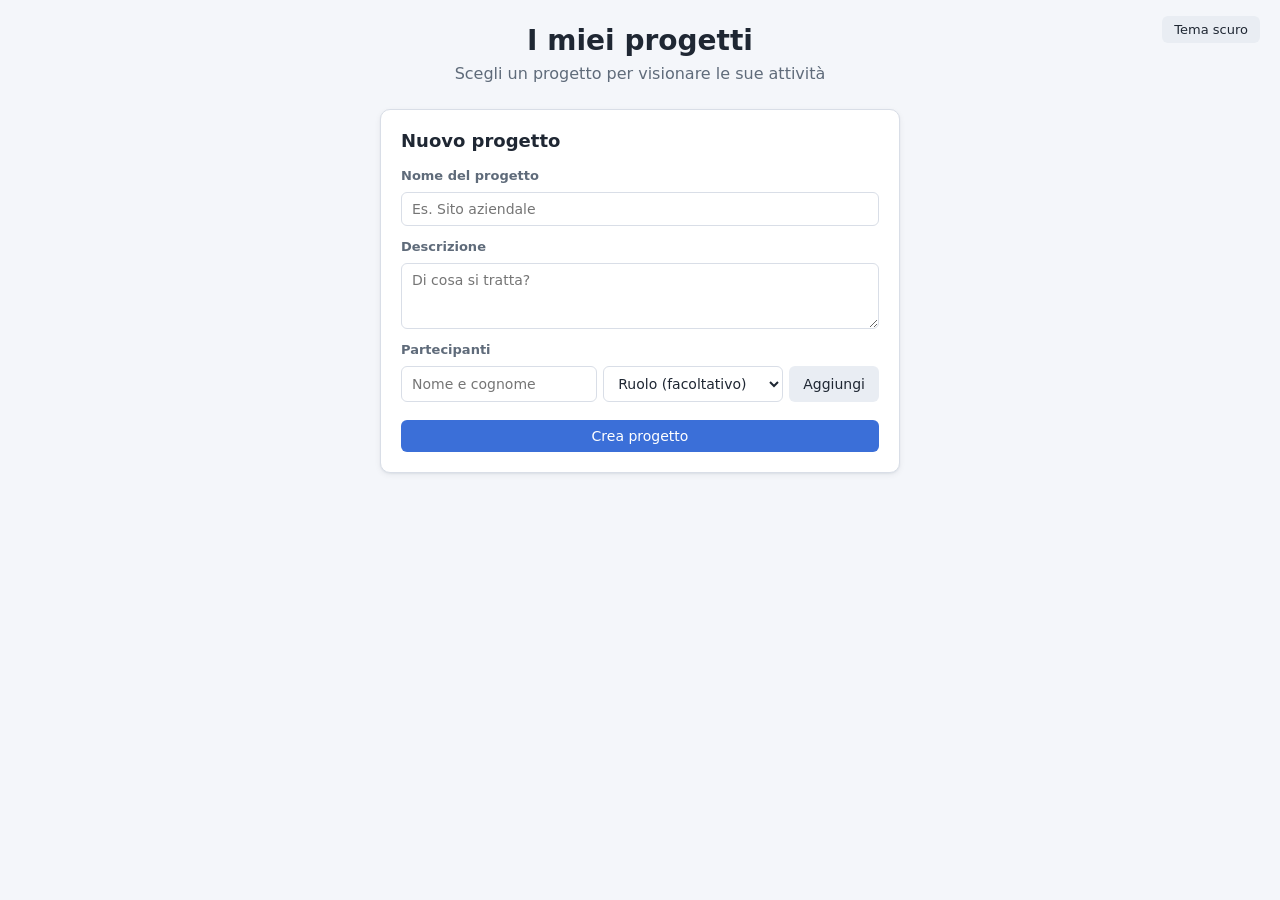
<file: kanban/index.html>
<!DOCTYPE html>
<html lang="it">
<head>
    <meta charset="UTF-8">
    <meta name="viewport" content="width=device-width, initial-scale=1.0">
    <title>Kanban Board - Progetti</title>
    <link rel="stylesheet" href="style.css">
    <script src="script.js"></script>
</head>
<body>
    <button type="button" class="cambia-tema secondario" title="Cambia tema">Tema Scuro</button>

    <header>
        <h1>I miei progetti</h1>
        <p class="sottotitolo">Scegli un progetto per visionare le sue attività</p>
    </header>

    <section id="nuovo-progetto" class="pannello">
        <h2>Nuovo progetto</h2>
        <form id="form-progetto">
            <label for="nome">Nome del progetto</label>
            <input type="text" id="nome" name="nome" placeholder="Es. Sito aziendale" required>

            <label for="descrizione-progetto">Descrizione</label>
            <textarea id="descrizione-progetto" name="descrizione" rows="3" placeholder="Di cosa si tratta?"></textarea>

            <label for="nuovo-partecipante">Partecipanti</label>
            <div class="riga-input">
                <input type="text" id="nuovo-partecipante" placeholder="Nome e cognome">
                <select id="ruolo-partecipante" class="scelta-ruolo"></select>
                <button type="button" id="aggiungi-partecipante" class="secondario">Aggiungi</button>
            </div>
            <ul id="lista-partecipanti" class="chips"></ul>

            <button type="submit">Crea progetto</button>
        </form>
    </section>

    <main id="progetti"></main>
</body>
</html>
</file>
<file: kanban/style.css>
* {
    box-sizing: border-box;
}

:root {
    --sfondo: #f4f6fa;
    --superficie: #ffffff;
    --colonna: #e9edf3;
    --bordo: #d9dee7;
    --testo: #1f2733;
    --testo-tenue: #5f6b7a;
    --primario: #3b6fd8;
    --primario-scuro: #2c56ad;
    --pericolo: #d64545;
    --pericolo-scuro: #a83232;
    --todo: #8a94a6;
    --doing: #e0a526;
    --done: #3aa66b;
    --accento-tenue: #e6eefc;
    --scaduto: #d64545;
    --ombra: 0 1px 2px rgba(20, 30, 50, 0.06), 0 2px 6px rgba(20, 30, 50, 0.06);
}

html[data-tema="scuro"] {
    --sfondo: #14181f;
    --superficie: #1e242d;
    --colonna: #262d38;
    --bordo: #353e4b;
    --testo: #e4e8ee;
    --testo-tenue: #9aa5b4;
    --primario: #5b8df0;
    --primario-scuro: #8fb0f5;
    --accento-tenue: #24324d;
    --scaduto: #f07070;
    --ombra: 0 1px 2px rgba(0, 0, 0, 0.3), 0 2px 6px rgba(0, 0, 0, 0.25);
    color-scheme: dark;
}

html[data-tema="scuro"] button:not(.secondario):not(.elimina):not(.rimuovi) {
    color: #10141a;
}

body {
    font-family: system-ui, -apple-system, "Segoe UI", Roboto, Arial, sans-serif;
    background-color: var(--sfondo);
    color: var(--testo);
    margin: 0;
    padding: 24px 20px 40px;
    line-height: 1.45;
}

h1, h2, h3 {
    line-height: 1.2;
}

header {
    text-align: center;
    margin-bottom: 24px;
}

header h1 {
    margin: 0 0 4px;
    font-size: 28px;
}

.sottotitolo {
    margin: 0;
    color: var(--testo-tenue);
}

label {
    font-size: 13px;
    font-weight: 600;
    color: var(--testo-tenue);
    margin-top: 6px;
}

input, select, textarea {
    padding: 8px 10px;
    border: 1px solid var(--bordo);
    border-radius: 6px;
    font-family: inherit;
    font-size: 14px;
    background-color: var(--superficie);
    color: inherit;
}

input:focus, select:focus, textarea:focus {
    outline: none;
    border-color: var(--primario);
    box-shadow: 0 0 0 3px rgba(59, 111, 216, 0.15);
}

textarea {
    resize: vertical;
}

button {
    padding: 8px 14px;
    border: none;
    border-radius: 6px;
    background-color: var(--primario);
    color: white;
    font-family: inherit;
    font-size: 14px;
    cursor: pointer;
    transition: background-color 0.15s;
}

button:hover {
    background-color: var(--primario-scuro);
}

button.secondario {
    background-color: var(--colonna);
    color: var(--testo);
}

button.secondario:hover {
    background-color: var(--bordo);
}

.pannello {
    background-color: var(--superficie);
    max-width: 520px;
    margin: 0 auto 28px auto;
    padding: 20px;
    border: 1px solid var(--bordo);
    border-radius: 10px;
    box-shadow: var(--ombra);
}

.pannello h2 {
    margin: 0 0 10px;
    font-size: 18px;
}

#form-progetto,
#form-nuova {
    display: flex;
    flex-direction: column;
    gap: 6px;
}

#form-progetto button[type="submit"] {
    margin-top: 12px;
}

.riga-input {
    display: flex;
    gap: 6px;
}

.riga-input input {
    flex: 1;
    min-width: 0;
}

.chips {
    list-style: none;
    padding: 0;
    margin: 4px 0;
    display: flex;
    flex-wrap: wrap;
    gap: 6px;
}

.chips:empty {
    display: none;
}

.chips li {
    display: inline-flex;
    align-items: center;
    gap: 4px;
    background-color: var(--accento-tenue);
    color: var(--primario-scuro);
    font-size: 13px;
    padding: 3px 10px;
    border-radius: 999px;
}

.chips .rimuovi {
    background: none;
    color: inherit;
    padding: 0 2px;
    font-size: 16px;
    line-height: 1;
}

.chips .rimuovi:hover {
    background: none;
    color: var(--pericolo);
}

#progetti {
    display: grid;
    grid-template-columns: repeat(auto-fill, minmax(240px, 1fr));
    gap: 16px;
    max-width: 1000px;
    margin: 0 auto;
}

.progetto {
    display: block;
    background-color: var(--superficie);
    padding: 16px;
    border: 1px solid var(--bordo);
    border-top: 4px solid var(--primario);
    border-radius: 10px;
    box-shadow: var(--ombra);
    color: inherit;
    text-decoration: none;
    transition: transform 0.15s, box-shadow 0.15s;
}

.progetto:hover {
    transform: translateY(-2px);
    box-shadow: 0 4px 14px rgba(20, 30, 50, 0.1);
}

.progetto h3 {
    margin: 0 0 6px;
}

.progetto .descrizione {
    color: var(--testo-tenue);
    font-size: 14px;
    margin: 0 0 10px;
}

.progetto .info {
    font-size: 12px;
    color: var(--testo-tenue);
    margin: 0;
}

#indietro {
    display: inline-block;
    color: var(--primario);
    text-decoration: none;
    margin-bottom: 10px;
    font-size: 14px;
}

#indietro:hover {
    text-decoration: underline;
}

header .chips {
    justify-content: center;
    margin-top: 10px;
}

#form-partecipante {
    max-width: 440px;
    margin: 8px auto 0;
}

#form-partecipante input,
#form-partecipante select {
    padding: 5px 8px;
    font-size: 13px;
}

#form-partecipante button {
    padding: 5px 12px;
}

#apri-finestra {
    font-weight: 600;
}

#board {
    display: flex;
    gap: 16px;
    align-items: flex-start;
    max-width: 1200px;
    margin: 0 auto;
}

.colonna {
    flex: 1;
    background-color: var(--colonna);
    padding: 12px;
    border-radius: 10px;
    border-top: 4px solid var(--todo);
}

#doing {
    border-top-color: var(--doing);
}

#done {
    border-top-color: var(--done);
}

.colonna h2 {
    display: flex;
    justify-content: space-between;
    align-items: center;
    margin: 0 0 12px;
    font-size: 16px;
}

.contatore {
    font-size: 12px;
    background-color: var(--superficie);
    color: var(--testo-tenue);
    padding: 2px 9px;
    border-radius: 999px;
}

.lista {
    min-height: 100px;
}

.card {
    background-color: var(--superficie);
    padding: 12px;
    margin-bottom: 10px;
    border-radius: 8px;
    border: 1px solid var(--bordo);
    box-shadow: var(--ombra);
    cursor: grab;
    transition: box-shadow 0.15s;
}

.card:hover {
    box-shadow: 0 3px 10px rgba(20, 30, 50, 0.12);
}

.card h3 {
    margin: 0 0 6px 0;
    font-size: 15px;
}

.card .categoria {
    display: inline-block;
    font-size: 11px;
    font-weight: 600;
    text-transform: uppercase;
    letter-spacing: 0.03em;
    color: var(--primario-scuro);
    background-color: var(--accento-tenue);
    padding: 2px 8px;
    border-radius: 4px;
    margin: 0 0 6px 0;
}

.card .descrizione {
    margin: 0 0 6px 0;
    font-size: 14px;
}

.card .descrizione:empty {
    display: none;
}

.dettagli {
    list-style: none;
    font-size: 13px;
    color: var(--testo-tenue);
    padding: 0;
    margin: 6px 0;
}

.azioni {
    display: flex;
    flex-wrap: wrap;
    gap: 6px;
    margin-top: 8px;
}

.card .azioni button {
    padding: 5px 10px;
    font-size: 12px;
}

.elimina {
    background-color: var(--pericolo);
}

.elimina:hover {
    background-color: var(--pericolo-scuro);
}

.card .sposta-sinistra,
.card .sposta-destra {
    display: none;
}

.card.aperta .sposta-sinistra,
.card.aperta .sposta-destra {
    display: inline-block;
}

dialog {
    width: 440px;
    max-width: 92%;
    border: none;
    border-radius: 12px;
    padding: 22px;
    box-shadow: 0 10px 40px rgba(20, 30, 50, 0.25);
    background-color: var(--superficie);
    color: var(--testo);
}

dialog h2 {
    margin: 0 0 8px;
    font-size: 18px;
}

dialog::backdrop {
    background-color: rgba(20, 30, 50, 0.45);
}

dialog .azioni {
    justify-content: flex-end;
    margin-top: 14px;
}

#annulla {
    background-color: var(--colonna);
    color: var(--testo);
}

#annulla:hover {
    background-color: var(--bordo);
}

.cambia-tema {
    position: absolute;
    top: 16px;
    right: 20px;
    font-size: 13px;
    padding: 6px 12px;
}

.progresso {
    height: 6px;
    background-color: var(--colonna);
    border-radius: 999px;
    overflow: hidden;
    margin-bottom: 8px;
}

.progresso .barra {
    height: 100%;
    background-color: var(--done);
}

.azioni.centrate {
    justify-content: center;
    margin-top: 10px;
}

.azioni.centrate button {
    font-size: 13px;
    padding: 5px 12px;
}

.scelta-ruolo {
    max-width: 180px;
}

#barra-strumenti {
    display: flex;
    flex-wrap: wrap;
    gap: 8px;
    justify-content: center;
    max-width: 1200px;
    margin: 0 auto 20px;
}

#barra-strumenti input {
    flex: 1;
    min-width: 180px;
    max-width: 320px;
}

.card .testa {
    display: flex;
    align-items: center;
    gap: 8px;
}

.bollino {
    flex-shrink: 0;
    width: 10px;
    height: 10px;
    border-radius: 50%;
    margin-bottom: 6px;
    background-color: var(--colore);
}

.priorita-bassa {
    --colore: var(--done);
}

.priorita-media {
    --colore: var(--doing);
}

.priorita-alta {
    --colore: var(--pericolo);
}

.card.scaduta {
    border-left: 4px solid var(--scaduto);
}

.testo-scaduto {
    color: var(--scaduto);
    font-weight: 600;
}

.tre-colonne {
    display: grid;
    grid-template-columns: repeat(3, 1fr);
    gap: 8px;
}

.tre-colonne div {
    display: flex;
    flex-direction: column;
    gap: 6px;
}

.tre-colonne input,
.tre-colonne select {
    width: 100%;
}

#sotto-board {
    display: flex;
    gap: 16px;
    align-items: flex-start;
    max-width: 1200px;
    margin: 28px auto 0;
}

#sotto-board .pannello {
    max-width: none;
    margin: 0;
}

#calendario {
    flex: 2;
}

#riepilogo {
    flex: 1;
}

.testa-calendario {
    display: flex;
    justify-content: space-between;
    align-items: center;
    margin-bottom: 10px;
}

.testa-calendario h2 {
    margin: 0;
    text-transform: capitalize;
}

.griglia-calendario {
    display: grid;
    grid-template-columns: repeat(7, minmax(0, 1fr));
    gap: 4px;
}

.giorni-settimana {
    text-align: center;
    font-size: 12px;
    color: var(--testo-tenue);
    margin-bottom: 4px;
}

.giorno {
    min-height: 80px;
    padding: 4px;
    border: 1px solid var(--bordo);
    border-radius: 6px;
    font-size: 12px;
}

.giorno.vuoto {
    border: none;
}

.giorno.oggi {
    border-color: var(--primario);
    background-color: var(--accento-tenue);
}

.giorno .numero {
    display: block;
    color: var(--testo-tenue);
    margin-bottom: 2px;
}

.voce {
    display: block;
    width: 100%;
    margin-bottom: 2px;
    padding: 2px 5px;
    border-left: 3px solid var(--colore);
    border-radius: 3px;
    background-color: var(--colonna);
    color: var(--testo);
    font-size: 11px;
    text-align: left;
    white-space: nowrap;
    overflow: hidden;
    text-overflow: ellipsis;
}

.voce:hover {
    background-color: var(--bordo);
}

.voce.fatta {
    text-decoration: line-through;
    opacity: 0.6;
}

#riepilogo table {
    width: 100%;
    border-collapse: collapse;
    font-size: 14px;
}

#riepilogo th,
#riepilogo td {
    text-align: left;
    padding: 8px 6px;
    border-bottom: 1px solid var(--bordo);
}

#riepilogo th {
    font-size: 12px;
    color: var(--testo-tenue);
    text-transform: uppercase;
    letter-spacing: 0.03em;
}

#riepilogo tr:last-child td {
    border-bottom: none;
}

@media (max-width: 700px) {
    body {
        padding-top: 60px;
    }

    #board,
    #sotto-board {
        flex-direction: column;
        align-items: stretch;
    }

    .giorno {
        min-height: 56px;
    }

    .tre-colonne {
        grid-template-columns: 1fr;
    }

    .riga-input {
        flex-wrap: wrap;
    }
}
</file>
